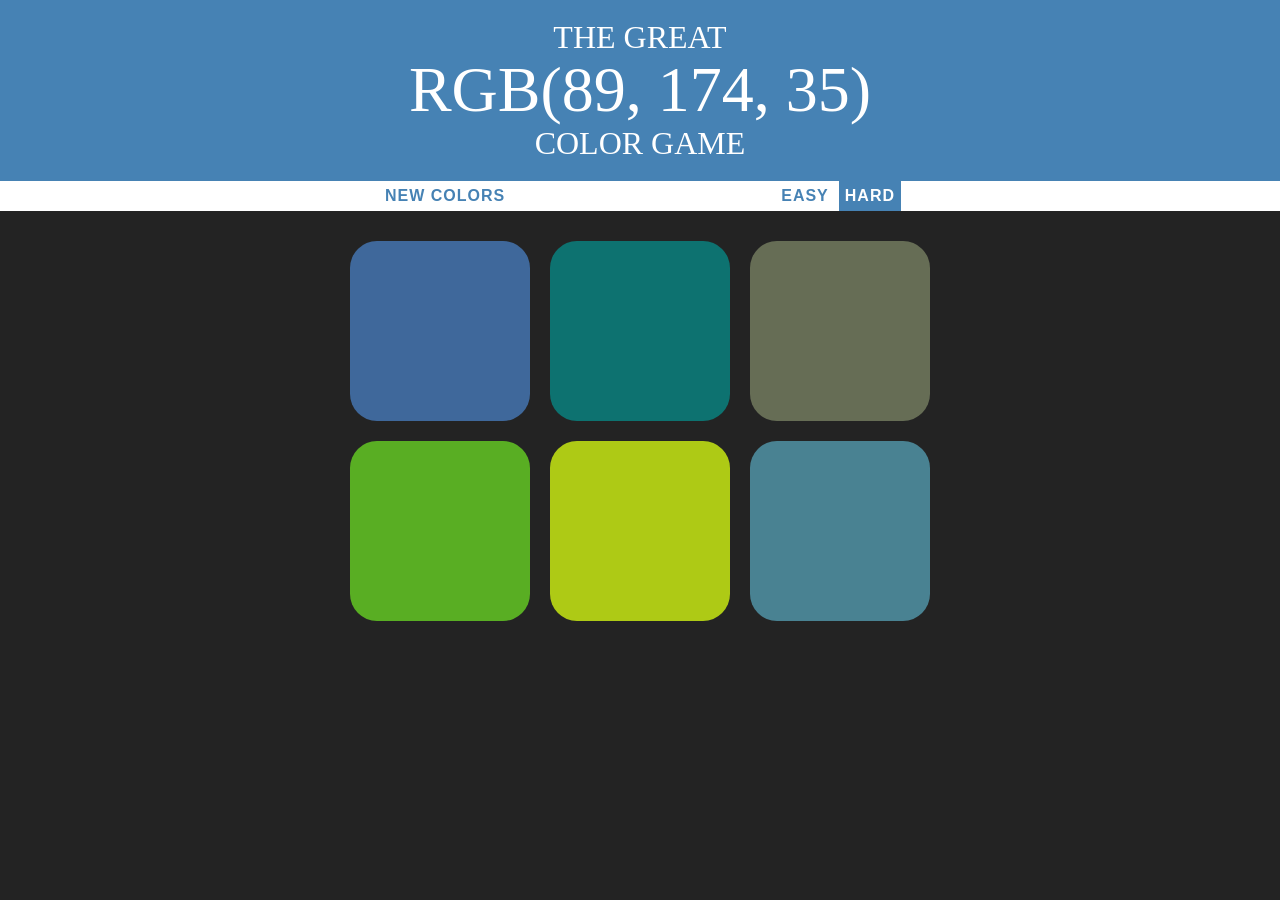
<file: index.html>
<!DOCTYPE html>
<html lang="en">
<head>
    <meta charset="UTF-8">
    <meta name="viewport" content="width=device-width, initial-scale=1.0">
    <meta http-equiv="X-UA-Compatible" content="ie=edge">
    <link rel="stylesheet" type="text/css" href="style.css">
    <title>Color Game</title>
</head>
<body>

        <h1>
                The Great 
                <br>
                <span id="colorDisplay">RGB</span> 
                <br>
                Color Game
            </h1>
            
            <div id="stripe">
                <button id="reset">New Colors</button>
                <span id="message"></span>
                <button class="mode">Easy</button>
                <button class="mode selected">Hard</button>
            </div>
            
                <div id="container">
                    <div class="square"></div>
                    <div class="square"></div>
                    <div class="square"></div>
                    <div class="square"></div>
                    <div class="square"></div>
                    <div class="square"></div>
                </div>
   


<script type="text/javascript" src="color.js"></script>  
</body>
</html>
</file>
<file: style.css>
body {
    background-color: #232323;
    margin: 0;
    font-family: "Montserrat", "Avenir";
}

.square {
    width: 30%;
    background: purple;
    padding-bottom: 30%;
    float: left;
    margin: 1.66%;
    border-radius: 15%;
    transition: background 0.6s;
    -webkit-transition: background 0.6s;
    -moz-transition: background 0.6s;
}

#container {
    margin: 20px auto;
    max-width: 600px;
}

h1 {
    text-align: center;
    line-height: 1.1;
    font-weight: normal;
    color: white;
    background: steelblue;
    margin: 0;
    text-transform: uppercase;
    padding: 20px 0;
}

#colorDisplay {
    font-size: 200%;
}

#message {
    display: inline-block;
    width: 20%;
}

#stripe {
    background: white;
    height: 30px;
    text-align: center;
    color: black;
}

.selected {
    color: white;
    background: steelblue;
}

button {
    border: none;
    background: none;
    text-transform: uppercase;
    height: 100%;
    font-weight: 700;
    color: steelblue;
    letter-spacing: 1px;
    font-size: inherit;
    transition: all 0.3s;
    -webkit-transition: all 0.3s;
    -moz-transition: all 0.3s;
    outline: none;
}

button:hover {
    color: white;
    background: steelblue;
}
</file>
